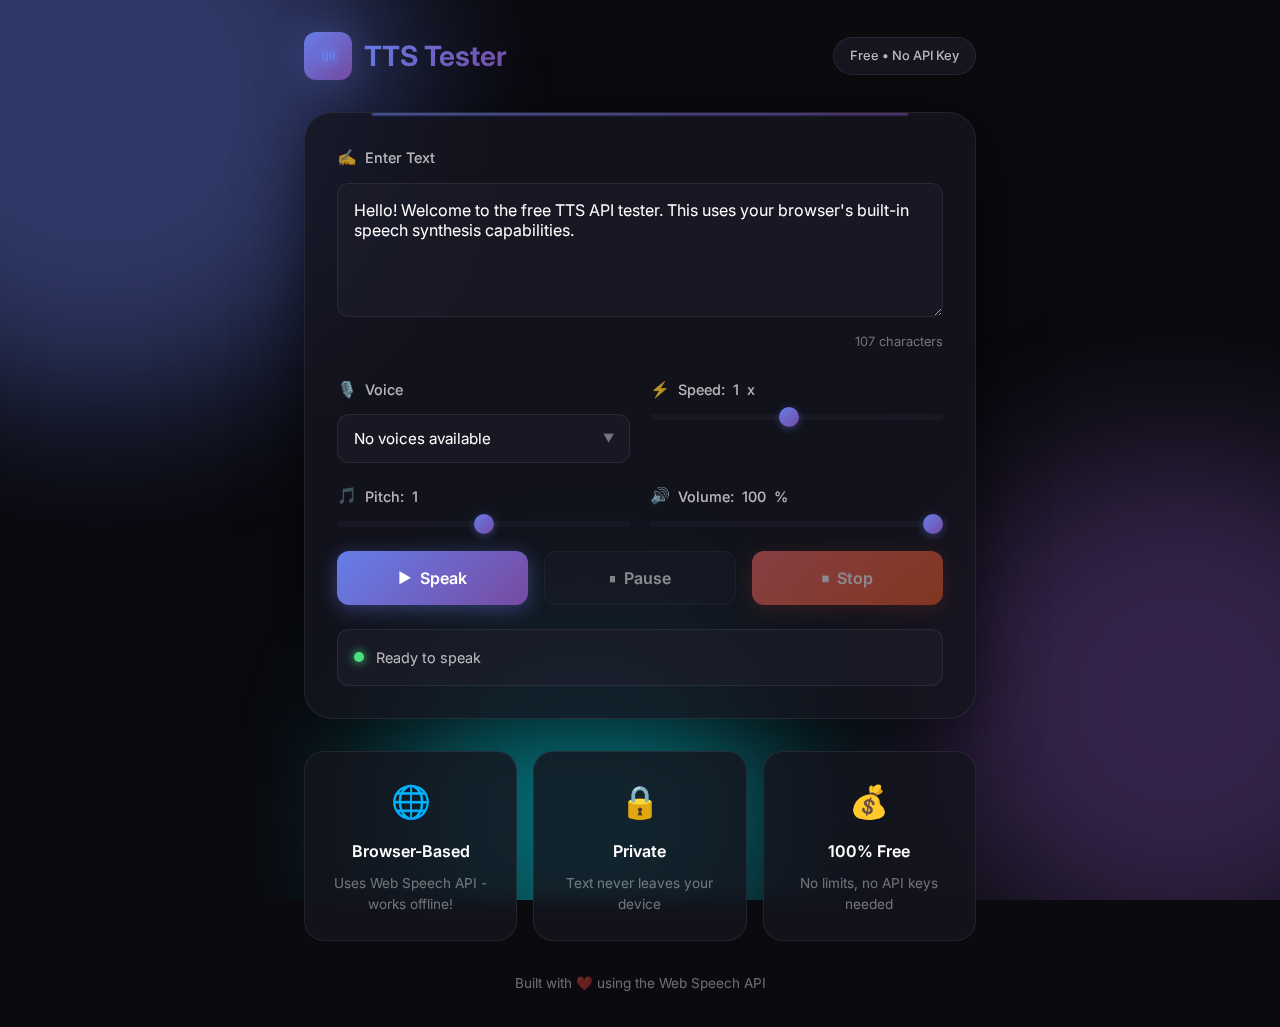
<file: index.html>
<!DOCTYPE html>
<html lang="en">
<head>
    <meta charset="UTF-8">
    <meta name="viewport" content="width=device-width, initial-scale=1.0">
    <title>TTS API Tester | Free Text-to-Speech</title>
    <meta name="description" content="Free Text-to-Speech API tester using Web Speech API. No API keys required.">
    <link rel="preconnect" href="https://fonts.googleapis.com">
    <link rel="preconnect" href="https://fonts.gstatic.com" crossorigin>
    <link href="https://fonts.googleapis.com/css2?family=Inter:wght@300;400;500;600;700&display=swap" rel="stylesheet">
    <link rel="stylesheet" href="styles.css">
</head>
<body>
    <div class="background-effects">
        <div class="gradient-orb orb-1"></div>
        <div class="gradient-orb orb-2"></div>
        <div class="gradient-orb orb-3"></div>
    </div>

    <div class="container">
        <header class="header">
            <div class="logo">
                <div class="logo-icon">
                    <svg viewBox="0 0 24 24" fill="none" xmlns="http://www.w3.org/2000/svg">
                        <path d="M12 2C6.48 2 2 6.48 2 12s4.48 10 10 10 10-4.48 10-10S17.52 2 12 2z" fill="url(#grad1)" opacity="0.2"/>
                        <path d="M8 9.5V14.5M11 8V16M14 10V14M17 9V15" stroke="url(#grad2)" stroke-width="2" stroke-linecap="round"/>
                        <defs>
                            <linearGradient id="grad1" x1="2" y1="2" x2="22" y2="22">
                                <stop offset="0%" stop-color="#667eea"/>
                                <stop offset="100%" stop-color="#764ba2"/>
                            </linearGradient>
                            <linearGradient id="grad2" x1="8" y1="8" x2="17" y2="16">
                                <stop offset="0%" stop-color="#667eea"/>
                                <stop offset="100%" stop-color="#764ba2"/>
                            </linearGradient>
                        </defs>
                    </svg>
                </div>
                <h1>TTS Tester</h1>
            </div>
            <span class="badge">Free • No API Key</span>
        </header>

        <main class="main-card">
            <div class="card-glow"></div>
            
            <div class="input-section">
                <label for="text-input" class="label">
                    <span class="label-icon">✍️</span>
                    Enter Text
                </label>
                <textarea 
                    id="text-input" 
                    class="text-input" 
                    placeholder="Type or paste text here to convert to speech..."
                    rows="5"
                >Hello! Welcome to the free TTS API tester. This uses your browser's built-in speech synthesis capabilities.</textarea>
                <div class="char-count">
                    <span id="char-counter">0</span> characters
                </div>
            </div>

            <div class="controls-grid">
                <div class="control-group">
                    <label for="voice-select" class="label">
                        <span class="label-icon">🎙️</span>
                        Voice
                    </label>
                    <div class="select-wrapper">
                        <select id="voice-select" class="select">
                            <option>Loading voices...</option>
                        </select>
                        <div class="select-arrow">▼</div>
                    </div>
                </div>

                <div class="control-group">
                    <label for="rate-slider" class="label">
                        <span class="label-icon">⚡</span>
                        Speed: <span id="rate-value">1.0</span>x
                    </label>
                    <input type="range" id="rate-slider" class="slider" min="0.1" max="2" step="0.1" value="1">
                </div>

                <div class="control-group">
                    <label for="pitch-slider" class="label">
                        <span class="label-icon">🎵</span>
                        Pitch: <span id="pitch-value">1.0</span>
                    </label>
                    <input type="range" id="pitch-slider" class="slider" min="0" max="2" step="0.1" value="1">
                </div>

                <div class="control-group">
                    <label for="volume-slider" class="label">
                        <span class="label-icon">🔊</span>
                        Volume: <span id="volume-value">100</span>%
                    </label>
                    <input type="range" id="volume-slider" class="slider" min="0" max="1" step="0.1" value="1">
                </div>
            </div>

            <div class="button-group">
                <button id="speak-btn" class="btn btn-primary">
                    <span class="btn-icon">▶</span>
                    <span class="btn-text">Speak</span>
                </button>
                <button id="pause-btn" class="btn btn-secondary" disabled>
                    <span class="btn-icon">⏸</span>
                    <span class="btn-text">Pause</span>
                </button>
                <button id="stop-btn" class="btn btn-danger" disabled>
                    <span class="btn-icon">⏹</span>
                    <span class="btn-text">Stop</span>
                </button>
            </div>

            <div id="status-bar" class="status-bar">
                <div class="status-indicator"></div>
                <span class="status-text">Ready to speak</span>
            </div>

            <!-- Waveform Visualizer -->
            <div id="visualizer" class="visualizer hidden">
                <div class="wave-container">
                    <div class="wave-bar"></div>
                    <div class="wave-bar"></div>
                    <div class="wave-bar"></div>
                    <div class="wave-bar"></div>
                    <div class="wave-bar"></div>
                    <div class="wave-bar"></div>
                    <div class="wave-bar"></div>
                    <div class="wave-bar"></div>
                    <div class="wave-bar"></div>
                    <div class="wave-bar"></div>
                </div>
            </div>
        </main>

        <section class="info-section">
            <div class="info-card">
                <div class="info-icon">🌐</div>
                <h3>Browser-Based</h3>
                <p>Uses Web Speech API - works offline!</p>
            </div>
            <div class="info-card">
                <div class="info-icon">🔒</div>
                <h3>Private</h3>
                <p>Text never leaves your device</p>
            </div>
            <div class="info-card">
                <div class="info-icon">💰</div>
                <h3>100% Free</h3>
                <p>No limits, no API keys needed</p>
            </div>
        </section>

        <footer class="footer">
            <p>Built with ❤️ using the Web Speech API</p>
        </footer>
    </div>

    <script src="app.js"></script>
</body>
</html>
</file>
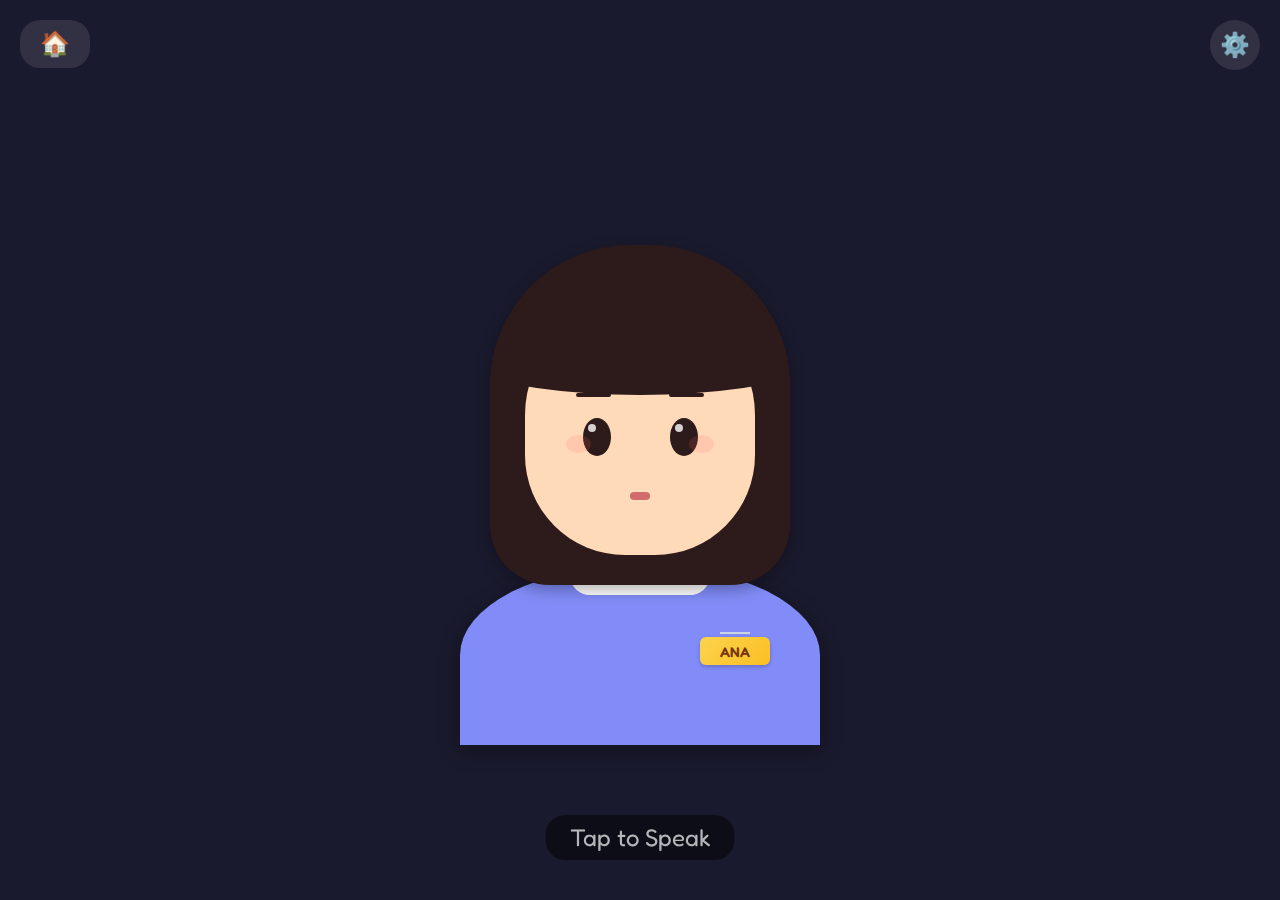
<file: avatar.html>
<!DOCTYPE html>
<html lang="en">

<head>
    <meta charset="UTF-8">
    <meta name="viewport" content="width=device-width, initial-scale=1.0">
    <title>AI Avatar - Ana</title>
    <link href="https://fonts.googleapis.com/css2?family=Fredoka:wght@400;600&display=swap" rel="stylesheet">
    <style>
        body {
            margin: 0;
            padding: 0;
            background-color: #1a1a2e;
            color: white;
            font-family: 'Fredoka', sans-serif;
            height: 100vh;
            display: flex;
            flex-direction: column;
            align-items: center;
            justify-content: center;
            overflow: hidden;
            user-select: none;
        }

        .avatar-scene {
            position: relative;
            width: 400px;
            height: 550px;
            display: flex;
            justify-content: center;
            align-items: flex-end;
        }

        @keyframes breathe {

            0%,
            100% {
                transform: translateY(0);
            }

            50% {
                transform: translateY(-3px);
            }
        }

        @keyframes sway {

            0%,
            100% {
                transform: rotate(-1deg);
            }

            50% {
                transform: rotate(1deg);
            }
        }

        .body-group {
            position: absolute;
            bottom: 0;
            width: 100%;
            height: 100%;
            animation: breathe 4s ease-in-out infinite;
        }

        .head-group {
            position: absolute;
            bottom: 140px;
            left: 50%;
            width: 300px;
            height: 340px;
            margin-left: -150px;
            animation: sway 6s ease-in-out infinite, breathe 4s ease-in-out infinite reverse;
            transform-origin: center bottom;
            z-index: 20;
        }

        .shoulders {
            position: absolute;
            bottom: -20px;
            left: 50%;
            transform: translateX(-50%);
            width: 360px;
            height: 180px;
            background: #818cf8;
            border-radius: 50% 50% 0 0;
            z-index: 5;
            box-shadow: 0 5px 20px rgba(0, 0, 0, 0.4);
        }

        .neck {
            position: absolute;
            bottom: 130px;
            left: 50%;
            transform: translateX(-50%);
            width: 90px;
            height: 80px;
            background: #eebb99;
            z-index: 6;
            border-radius: 0 0 20px 20px;
        }

        .collar {
            position: absolute;
            bottom: 130px;
            left: 50%;
            transform: translateX(-50%);
            width: 140px;
            height: 40px;
            background: white;
            border-radius: 20px;
            z-index: 7;
        }

        .name-tag {
            position: absolute;
            bottom: 60px;
            right: 70px;
            width: 70px;
            height: 28px;
            background: linear-gradient(135deg, #fcd34d 0%, #fbbf24 100%);
            border-radius: 6px;
            color: #78350f;
            font-size: 14px;
            font-weight: 600;
            display: flex;
            align-items: center;
            justify-content: center;
            box-shadow: 0 2px 4px rgba(0, 0, 0, 0.2);
            z-index: 25;
        }

        .name-tag::after {
            content: '';
            position: absolute;
            top: -5px;
            width: 30px;
            height: 2px;
            background: #cbd5e1;
        }

        .hair-back {
            position: absolute;
            top: 0;
            left: 50%;
            transform: translateX(-50%);
            width: 300px;
            height: 340px;
            background: #2d1b1b;
            border-radius: 140px 140px 60px 60px;
            z-index: 15;
            box-shadow: 0 5px 15px rgba(0, 0, 0, 0.3);
        }

        .face {
            position: absolute;
            top: 60px;
            left: 50%;
            transform: translateX(-50%);
            width: 230px;
            height: 250px;
            background: #ffdab9;
            border-radius: 110px 110px 100px 100px;
            z-index: 20;
        }

        .hair-bangs {
            position: absolute;
            top: 40px;
            left: 50%;
            transform: translateX(-50%);
            width: 270px;
            height: 110px;
            background: #2d1b1b;
            border-radius: 60px 60px 40px 40px;
            z-index: 25;
            clip-path: ellipse(100% 85% at 50% 15%);
        }

        .feature-container {
            position: absolute;
            top: 0;
            width: 100%;
            height: 100%;
            z-index: 30;
        }

        .eyebrow {
            position: absolute;
            top: 35%;
            width: 35px;
            height: 4px;
            background: #2d1b1b;
            border-radius: 4px;
            transition: all 0.3s;
        }

        .eyebrow.left {
            left: 22%;
        }

        .eyebrow.right {
            right: 22%;
        }

        .eye {
            position: absolute;
            top: 45%;
            width: 28px;
            height: 38px;
            background: #2d1b1b;
            border-radius: 50%;
            transition: all 0.3s;
        }

        .eye.left {
            left: 25%;
        }

        .eye.right {
            right: 25%;
        }

        .eye::after {
            content: '';
            position: absolute;
            top: 18%;
            left: 18%;
            width: 8px;
            height: 8px;
            background: white;
            border-radius: 50%;
            opacity: 0.8;
        }

        .mouth {
            position: absolute;
            bottom: 22%;
            left: 50%;
            transform: translateX(-50%);
            width: 20px;
            height: 8px;
            background: #d16d6d;
            border-radius: 12px;
            transition: all 0.2s;
        }

        .blush {
            position: absolute;
            top: 52%;
            width: 25px;
            height: 18px;
            background: rgba(255, 100, 100, 0.15);
            border-radius: 50%;
        }

        .blush.left {
            left: 18%;
        }

        .blush.right {
            right: 18%;
        }

        @keyframes blink {

            0%,
            96%,
            100% {
                height: 38px;
                top: 45%;
            }

            98% {
                height: 2px;
                top: 52%;
            }
        }

        .eye {
            animation: blink 4s infinite;
        }

        .listening .head-group {
            transform: scale(1.03);
        }

        .listening .eyebrow {
            top: 32%;
        }

        .listening .mouth {
            width: 12px;
            height: 12px;
            border-radius: 50%;
            bottom: 25%;
        }

        @keyframes headbob {
            0% {
                transform: rotate(0deg);
            }

            25% {
                transform: rotate(1deg);
            }

            75% {
                transform: rotate(-1deg);
            }
        }

        .speaking .head-group {
            animation: headbob 2s infinite ease-in-out;
        }

        @keyframes talkv2 {
            0% {
                height: 8px;
                width: 22px;
            }

            20% {
                height: 18px;
                width: 20px;
                border-radius: 50%;
            }

            50% {
                height: 10px;
                width: 24px;
            }

            100% {
                height: 22px;
                width: 18px;
            }
        }

        .speaking .mouth {
            animation: talkv2 0.3s infinite alternate;
            background: #5c2828;
        }

        .happy .eyebrow {
            top: 32%;
        }

        .happy .eye {
            height: 12px;
            border-radius: 50% 50% 0 0;
            background: transparent;
            border-top: 4px solid #2d1b1b;
            top: 48%;
            animation: none;
        }

        .happy .eye::after {
            opacity: 0;
        }

        .happy .mouth {
            width: 30px;
            height: 15px;
            border-radius: 0 0 50% 50%;
            background: #5c2828;
            bottom: 20%;
        }

        .sad .eyebrow.left {
            transform: rotate(-15deg);
            top: 34%;
        }

        .sad .eyebrow.right {
            transform: rotate(15deg);
            top: 34%;
        }

        .sad .eye {
            height: 12px;
            border-radius: 0 0 50% 50%;
            background: transparent;
            border-bottom: 4px solid #2d1b1b;
            top: 48%;
            animation: none;
        }

        .sad .eye::after {
            opacity: 0;
        }

        .sad .mouth {
            width: 24px;
            height: 8px;
            border-radius: 20px 20px 0 0;
            bottom: 20%;
        }

        .sad .body-group {
            transform: translateY(10px);
        }

        .angry .eyebrow.left {
            transform: rotate(25deg);
            top: 38%;
        }

        .angry .eyebrow.right {
            transform: rotate(-25deg);
            top: 38%;
        }

        .angry .eye {
            height: 10px;
            border-radius: 0;
            transform: rotate(15deg);
            animation: none;
        }

        .angry .eye.right {
            transform: rotate(-15deg);
        }

        .angry .mouth {
            width: 20px;
            height: 4px;
            border-radius: 0;
            bottom: 25%;
        }

        .surprised .eyebrow {
            top: 28%;
        }

        .surprised .eye {
            height: 44px;
            width: 34px;
            animation: none;
        }

        .surprised .mouth {
            width: 20px;
            height: 30px;
            border-radius: 50%;
            bottom: 18%;
        }

        /* MUTED STATE: Big X over Ana */
        .muted .avatar-scene {
            opacity: 0.4;
        }

        .muted-overlay {
            position: fixed;
            top: 0;
            left: 0;
            width: 100%;
            height: 100%;
            display: flex;
            justify-content: center;
            align-items: center;
            pointer-events: none;
            z-index: 90;
        }

        .muted-overlay::before {
            content: '🔇';
            font-size: 150px;
            opacity: 0.6;
        }

        /* UI */
        .ui-layer {
            position: absolute;
            width: 100%;
            height: 100%;
            top: 0;
            left: 0;
            pointer-events: none;
            z-index: 100;
        }

        .status-text {
            position: absolute;
            bottom: 40px;
            left: 50%;
            transform: translateX(-50%);
            font-size: 1.5rem;
            color: rgba(255, 255, 255, 0.7);
            background: rgba(0, 0, 0, 0.5);
            padding: 0.5rem 1.5rem;
            border-radius: 20px;
            pointer-events: auto;
            transition: opacity 0.3s;
        }

        .status-text.active {
            color: #4ade80;
            border: 1px solid rgba(74, 222, 128, 0.5);
        }

        .btn {
            pointer-events: auto;
            cursor: pointer;
            backdrop-filter: blur(5px);
            border: none;
            color: white;
            transition: opacity 0.3s, transform 0.2s;
        }

        .btn:active {
            transform: scale(0.95);
        }

        .settings-btn {
            position: absolute;
            top: 20px;
            right: 20px;
            font-size: 1.5rem;
            background: rgba(255, 255, 255, 0.1);
            border-radius: 50%;
            width: 50px;
            height: 50px;
        }

        .home-btn {
            position: absolute;
            top: 20px;
            left: 20px;
            font-size: 1.5rem;
            background: rgba(255, 255, 255, 0.1);
            padding: 10px 20px;
            border-radius: 20px;
            text-decoration: none;
        }

        /* MUTE TOGGLE BUTTON (Proactive Mode) */
        .mute-toggle {
            position: absolute;
            bottom: 40px;
            left: 50%;
            transform: translateX(-50%);
            padding: 1rem 2rem;
            font-size: 1.3rem;
            font-weight: 600;
            border-radius: 30px;
            border: none;
            cursor: pointer;
            transition: all 0.3s;
            pointer-events: auto;
        }

        .mute-toggle.on {
            background: #4ade80;
            color: #000;
        }

        .mute-toggle.off {
            background: #ef4444;
            color: #fff;
        }

        /* Hide mute toggle in Push-to-Talk mode */
        .mute-toggle {
            display: none;
        }

        .proactive-mode .mute-toggle {
            display: block;
        }

        /* Hide elements in Proactive Mode until tapped */
        .proactive-mode .ui-layer>*:not(.mute-toggle) {
            opacity: 0;
            pointer-events: none;
        }

        .proactive-mode.show-controls .ui-layer>* {
            opacity: 1;
            pointer-events: auto;
        }

        .proactive-mode .status-text {
            display: none;
        }

        .proactive-mode .mute-toggle {
            opacity: 0;
            pointer-events: none;
        }

        .proactive-mode.show-controls .mute-toggle {
            opacity: 1;
            pointer-events: auto;
        }

        /* Modals */
        .modal {
            position: fixed;
            top: 0;
            left: 0;
            width: 100%;
            height: 100%;
            background: rgba(0, 0, 0, 0.8);
            z-index: 200;
            display: flex;
            justify-content: center;
            align-items: center;
            backdrop-filter: blur(5px);
        }

        .modal.hidden {
            display: none;
        }

        .modal-card {
            background: #16213e;
            padding: 2rem;
            border-radius: 20px;
            width: 90%;
            max-width: 320px;
            text-align: center;
            border: 1px solid rgba(255, 255, 255, 0.1);
            box-shadow: 0 10px 40px rgba(0, 0, 0, 0.5);
        }

        /* Thought Bubbles */
        .thought-container {
            position: absolute;
            top: -90px;
            right: -50px;
            opacity: 0;
            transition: opacity 0.3s;
            pointer-events: none;
            z-index: 10;
        }

        .avatar-scene.thinking .thought-container {
            opacity: 1;
        }

        .bubble {
            background: rgba(255, 255, 255, 0.9);
            border-radius: 50%;
            position: absolute;
            animation: float 2s infinite ease-in-out;
        }

        .bubble:nth-child(1) {
            width: 15px;
            height: 15px;
            bottom: 0;
            left: 0;
            animation-delay: 0s;
        }

        .bubble:nth-child(2) {
            width: 25px;
            height: 25px;
            bottom: 20px;
            left: 20px;
            animation-delay: 0.2s;
        }

        .bubble:nth-child(3) {
            width: 60px;
            height: 45px;
            bottom: 50px;
            left: 50px;
            border-radius: 50%;
            display: flex;
            justify-content: center;
            align-items: center;
            animation-delay: 0.4s;
        }


        .thought-dots {
            display: flex;
            gap: 4px;
        }

        .dot {
            width: 6px;
            height: 6px;
            background: #333;
            border-radius: 50%;
            animation: thoughtblink 1.4s infinite both;
        }

        .dot:nth-child(1) {
            animation-delay: 0s;
        }

        .dot:nth-child(2) {
            animation-delay: 0.2s;
        }

        .dot:nth-child(3) {
            animation-delay: 0.4s;
        }

        @keyframes float {

            0%,
            100% {
                transform: translateY(0);
            }

            50% {
                transform: translateY(-5px);
            }
        }

        @keyframes thoughtblink {

            0%,
            100% {
                opacity: 0.2;
            }

            50% {
                opacity: 1;
            }
        }



        .hidden {
            display: none !important;
        }

        .modal-card {
            background: #2a2a40;
            padding: 2rem;
            border-radius: 20px;
            width: 320px;
            text-align: center;
            border: 1px solid rgba(255, 255, 255, 0.1);
        }

        .modal-card h2 {
            margin-bottom: 1.5rem;
        }

        .action-btn {
            width: 100%;
            padding: 1rem;
            margin: 0.5rem 0;
            border: none;
            border-radius: 12px;
            font-size: 1.1rem;
            cursor: pointer;
            font-weight: 600;
        }

        #pin-input {
            width: 150px;
            padding: 1rem;
            font-size: 2rem;
            text-align: center;
            border-radius: 12px;
            border: 2px solid #555;
            background: #1a1a2e;
            color: white;
            letter-spacing: 10px;
            margin-bottom: 1rem;
        }

        #pin-error {
            color: #ef4444;
            margin-top: 0.5rem;
        }

        .mode-selector {
            display: flex;
            gap: 10px;
            margin: 1rem 0;
        }

        .mode-btn {
            flex: 1;
            padding: 1rem;
            border-radius: 12px;
            border: 2px solid #555;
            background: transparent;
            color: #aaa;
            cursor: pointer;
            transition: all 0.2s;
        }

        .mode-btn.active {
            border-color: #4ade80;
            color: white;
            background: rgba(74, 222, 128, 0.1);
        }

        #interaction-layer {
            position: fixed;
            top: 0;
            left: 0;
            width: 100%;
            height: 100%;
            z-index: 50;
            cursor: pointer;
        }
    </style>
</head>

<body>

    <div class="ui-layer">
        <button id="home-btn" class="home-btn btn">🏠</button>
        <button id="settings-toggle" class="settings-btn btn">⚙️</button>
        <div class="status-text" id="status">Tap to Speak</div>
        <button id="mute-toggle" class="mute-toggle on">🔊 ON</button>
    </div>

    <!-- MUTED OVERLAY (Big mute icon) -->
    <div id="muted-overlay" class="muted-overlay hidden"></div>

    <!-- PASSWORD MODAL -->
    <div id="password-modal" class="modal hidden">
        <div class="modal-card">
            <h2>🔐 Enter PIN</h2>
            <input type="password" id="pin-input" maxlength="4" inputmode="numeric" placeholder="****">
            <button id="pin-submit" class="action-btn" style="background:#4ade80; color:#000;">Unlock</button>
            <p id="pin-error" class="hidden">Incorrect PIN</p>
        </div>
    </div>

    <!-- SETTINGS MODAL -->
    <div id="settings-overlay" class="modal hidden">
        <div class="modal-card">
            <h2>⚙️ Settings</h2>
            <p style="color:#888; font-size:0.9rem; margin-bottom:0.5rem;">Interaction Mode</p>
            <div class="mode-selector">
                <button class="mode-btn" data-mode="push">🖐️ Push-to-Talk</button>
                <button class="mode-btn" data-mode="proactive">🎙️ Proactive</button>
            </div>
            <p style="color:#666; font-size:0.75rem; margin-bottom:1rem;" id="mode-desc">Hold to record.</p>
            <button id="clear-memory-btn" class="action-btn" style="background:#f59e0b">🧹 Clear Memory</button>
            <button id="stop-audio-btn" class="action-btn" style="background:#ef4444; color:white">⏹️ Stop
                Audio</button>
            <button id="close-settings-btn" class="action-btn"
                style="background:transparent; border:1px solid #555; color:#aaa; margin-top:1rem;">Close</button>
        </div>
    </div>

    <div class="avatar-scene" id="avatar">
        <div class="body-group">
            <div class="shoulders"></div>
            <div class="neck"></div>
            <div class="collar"></div>
            <div class="name-tag">ANA</div>
        </div>
        <div class="head-group">
            <div class="hair-back"></div>

            <!-- Thought Bubble Container -->
            <div class="thought-container">
                <div class="bubble"></div>
                <div class="bubble"></div>
                <div class="bubble">
                    <div class="thought-dots">
                        <div class="dot"></div>
                        <div class="dot"></div>
                        <div class="dot"></div>
                    </div>
                </div>
            </div>

            <div class="face">
                <div class="feature-container">
                    <div class="eyebrow left"></div>
                    <div class="eyebrow right"></div>
                    <div class="eye left"></div>
                    <div class="eye right"></div>
                    <div class="blush left"></div>
                    <div class="blush right"></div>
                    <div class="mouth"></div>
                </div>
            </div>
            <div class="hair-bangs"></div>
        </div>
    </div>

    <div id="interaction-layer"></div>
    <audio id="audio-player"></audio>

    <script>
        const API_BASE = '';
        const PIN_CODE = '2142';

        const avatar = document.getElementById('avatar');
        const status = document.getElementById('status');
        const audioPlayer = document.getElementById('audio-player');
        const settingsOverlay = document.getElementById('settings-overlay');
        const passwordModal = document.getElementById('password-modal');
        const pinInput = document.getElementById('pin-input');
        const pinError = document.getElementById('pin-error');
        const modeDesc = document.getElementById('mode-desc');
        const muteToggle = document.getElementById('mute-toggle');
        const mutedOverlay = document.getElementById('muted-overlay');

        let isAuthenticated = false;
        let pendingAction = null;
        let currentMode = localStorage.getItem('ana_mode') || 'push';
        let isMuted = false;
        let hideControlsTimer = null;

        // --- PASSWORD LOGIC ---
        function requestAuth(action) {
            if (isAuthenticated) { executeAction(action); }
            else { pendingAction = action; pinInput.value = ''; pinError.classList.add('hidden'); passwordModal.classList.remove('hidden'); pinInput.focus(); }
        }
        function executeAction(action) {
            if (action === 'settings') { settingsOverlay.classList.remove('hidden'); }
            else if (action === 'home') { window.location.href = '/'; }
        }
        document.getElementById('pin-submit').onclick = () => {
            if (pinInput.value === PIN_CODE) { isAuthenticated = true; passwordModal.classList.add('hidden'); if (pendingAction) executeAction(pendingAction); }
            else { pinError.classList.remove('hidden'); pinInput.value = ''; }
        };
        pinInput.onkeydown = (e) => { if (e.key === 'Enter') document.getElementById('pin-submit').click(); };
        document.getElementById('home-btn').onclick = (e) => { e.stopPropagation(); requestAuth('home'); };
        document.getElementById('settings-toggle').onclick = (e) => { e.stopPropagation(); requestAuth('settings'); };
        document.getElementById('close-settings-btn').onclick = () => { settingsOverlay.classList.add('hidden'); applyMode(); };

        // --- MODE LOGIC ---
        function applyMode() {
            document.body.classList.remove('proactive-mode', 'muted');
            mutedOverlay.classList.add('hidden');
            isMuted = false;

            if (currentMode === 'proactive') {
                document.body.classList.add('proactive-mode');
                status.style.display = 'none';
                muteToggle.className = 'mute-toggle on';
                muteToggle.textContent = '🔊 ON';
                // Start listening loop
                setTimeout(() => proactiveLoop(), 500);
            } else {
                status.style.display = '';
                status.textContent = 'Tap to Speak';
            }
        }

        function updateModeUI() {
            document.querySelectorAll('.mode-btn').forEach(btn => { btn.classList.toggle('active', btn.dataset.mode === currentMode); });
            modeDesc.textContent = currentMode === 'push' ? 'Hold to record.' : 'Always listening. Tap screen to show ON/OFF.';
        }
        document.querySelectorAll('.mode-btn').forEach(btn => {
            btn.onclick = () => { currentMode = btn.dataset.mode; localStorage.setItem('ana_mode', currentMode); updateModeUI(); };
        });
        updateModeUI();

        // --- MUTE TOGGLE (Proactive Mode) ---
        muteToggle.onclick = (e) => {
            e.stopPropagation();
            isMuted = !isMuted;
            if (isMuted) {
                muteToggle.className = 'mute-toggle off';
                muteToggle.textContent = '🔇 OFF';
                document.body.classList.add('muted');
                mutedOverlay.classList.remove('hidden');
                stopRecord();
            } else {
                muteToggle.className = 'mute-toggle on';
                muteToggle.textContent = '🔊 ON';
                document.body.classList.remove('muted');
                mutedOverlay.classList.add('hidden');
                proactiveLoop();
            }
        };

        // --- SHOW/HIDE CONTROLS ON TAP (Proactive Mode) ---
        function showControls() {
            if (currentMode !== 'proactive') return;
            document.body.classList.add('show-controls');
            clearTimeout(hideControlsTimer);
            hideControlsTimer = setTimeout(() => { document.body.classList.remove('show-controls'); }, 4000);
        }

        // --- SETTINGS ACTIONS ---
        document.getElementById('stop-audio-btn').onclick = () => { audioPlayer.pause(); audioPlayer.currentTime = 0; setEmotion('neutral'); setState('idle'); settingsOverlay.classList.add('hidden'); };
        document.getElementById('clear-memory-btn').onclick = async () => {
            try {
                await fetch(`${API_BASE}/api/text-chat`, {
                    method: 'POST',
                    headers: { 'Content-Type': 'application/json' },
                    body: JSON.stringify({ reset_memory: true })
                });
            } catch (e) { }
            alert('Memory Cleared!'); settingsOverlay.classList.add('hidden');
        };

        // --- AVATAR LOGIC ---
        function setEmotion(emo) { avatar.classList.remove('happy', 'sad', 'angry', 'surprised'); if (emo && emo !== 'NEUTRAL') avatar.classList.add(emo.toLowerCase()); }
        function setState(state) {
            avatar.classList.remove('listening', 'speaking', 'thinking');
            if (state !== 'idle') avatar.classList.add(state);
            if (currentMode === 'push') {
                if (state === 'listening') { status.textContent = "Listening..."; status.classList.add('active'); }
                else if (state === 'speaking') { status.textContent = "Speaking..."; status.classList.remove('active'); }
                else if (state === 'thinking') { status.textContent = "Thinking..."; status.classList.remove('active'); }
                else { status.textContent = 'Tap to Speak'; status.classList.remove('active'); }
            }
        }

        setInterval(() => {
            if (!avatar.classList.contains('speaking') && !avatar.classList.contains('listening')) {
                document.querySelector('.head-group').style.transform = `rotate(${Math.random() * 4 - 2}deg)`;
            }
        }, 3000);

        // --- SMART VOICE ACTIVITY DETECTION (VAD) ---
        let mediaRecorder = null;
        let audioChunks = [];
        let audioStream = null;
        let isProcessing = false;
        let audioContext = null;
        let analyser = null;
        let isMonitoring = false;
        let isRecording = false;
        let speechStartTime = 0;
        let silenceStartTime = 0;

        // VAD Configuration
        const VAD_CONFIG = {
            SPEECH_THRESHOLD: 15,      // Volume level to detect speech
            SILENCE_THRESHOLD: 8,      // Volume level to detect silence
            SPEECH_START_DELAY: 300,   // ms of speech before starting record
            SILENCE_END_DELAY: 2000,   // ms of silence before stopping record
            MIN_RECORDING_TIME: 800,   // Minimum recording duration (ms)
            RESTART_DELAY_SUCCESS: 1500, // Delay after successful response
            RESTART_DELAY_NO_SPEECH: 4000, // Delay after "no speech" error
            RESTART_DELAY_ERROR: 5000     // Delay after error
        };

        // Start audio monitoring (for proactive mode)
        async function startMonitoring() {
            if (isMonitoring || isProcessing || isMuted) return;
            if (!settingsOverlay.classList.contains('hidden') || !passwordModal.classList.contains('hidden')) return;
            if (avatar.classList.contains('speaking')) return;

            try {
                audioStream = await navigator.mediaDevices.getUserMedia({ audio: true });
                audioContext = new (window.AudioContext || window.webkitAudioContext)();
                analyser = audioContext.createAnalyser();
                const source = audioContext.createMediaStreamSource(audioStream);
                source.connect(analyser);
                analyser.fftSize = 256;

                isMonitoring = true;
                speechStartTime = 0;
                silenceStartTime = 0;
                console.log('👂 Monitoring for speech...');

                monitorAudio();
            } catch (e) {
                console.error('Mic error:', e);
                if (currentMode === 'proactive' && !isMuted) {
                    setTimeout(proactiveLoop, VAD_CONFIG.RESTART_DELAY_ERROR);
                }
            }
        }

        function stopMonitoring() {
            isMonitoring = false;
            if (audioStream) {
                audioStream.getTracks().forEach(t => t.stop());
                audioStream = null;
            }
            if (audioContext) {
                audioContext.close();
                audioContext = null;
            }
        }

        function monitorAudio() {
            if (!isMonitoring || !analyser) return;

            const dataArray = new Uint8Array(analyser.frequencyBinCount);
            analyser.getByteFrequencyData(dataArray);
            const volume = dataArray.reduce((a, b) => a + b, 0) / dataArray.length;
            const now = Date.now();

            if (!isRecording) {
                // Waiting for speech to start
                if (volume > VAD_CONFIG.SPEECH_THRESHOLD) {
                    if (!speechStartTime) {
                        speechStartTime = now;
                    } else if (now - speechStartTime > VAD_CONFIG.SPEECH_START_DELAY) {
                        // Speech detected! Start recording
                        startRecording();
                    }
                } else {
                    speechStartTime = 0;
                }
            } else {
                // Recording - waiting for silence to stop
                if (volume < VAD_CONFIG.SILENCE_THRESHOLD) {
                    if (!silenceStartTime) {
                        silenceStartTime = now;
                    } else if (now - silenceStartTime > VAD_CONFIG.SILENCE_END_DELAY) {
                        // Silence detected! Stop recording
                        stopRecording();
                        return;
                    }
                } else {
                    silenceStartTime = 0;
                }
            }

            requestAnimationFrame(monitorAudio);
        }

        function startRecording() {
            if (isRecording || !audioStream) return;

            mediaRecorder = new MediaRecorder(audioStream);
            audioChunks = [];

            mediaRecorder.ondataavailable = (e) => {
                if (e.data.size > 0) audioChunks.push(e.data);
            };

            mediaRecorder.onstop = () => {
                const recordingDuration = Date.now() - recordingStartTime;
                const blob = new Blob(audioChunks, { type: 'audio/webm' });

                stopMonitoring();

                // Only process if recording was long enough
                if (blob.size > 1000 && recordingDuration > VAD_CONFIG.MIN_RECORDING_TIME) {
                    processAudio(blob);
                } else {
                    console.log('⏭️ Recording too short, skipping...');
                    setState('idle');
                    if (currentMode === 'proactive' && !isMuted) {
                        setTimeout(proactiveLoop, VAD_CONFIG.RESTART_DELAY_NO_SPEECH);
                    }
                }
            };

            isRecording = true;
            recordingStartTime = Date.now();
            silenceStartTime = 0;
            mediaRecorder.start();
            setState('listening');
            console.log('🎤 Speech detected! Recording...');
        }

        let recordingStartTime = 0;

        function stopRecording() {
            if (!isRecording || !mediaRecorder) return;
            isRecording = false;

            if (mediaRecorder.state === 'recording') {
                mediaRecorder.stop();
                setState('thinking');
                console.log('🛑 Silence detected, processing...');
            }
        }

        // Manual recording for tap-to-talk mode
        async function startListening() {
            if (isMuted || isProcessing) return;
            if (!settingsOverlay.classList.contains('hidden') || !passwordModal.classList.contains('hidden')) return;
            if (avatar.classList.contains('speaking') || avatar.classList.contains('listening')) return;

            try {
                audioStream = await navigator.mediaDevices.getUserMedia({ audio: true });
                mediaRecorder = new MediaRecorder(audioStream);
                audioChunks = [];

                mediaRecorder.ondataavailable = (e) => {
                    if (e.data.size > 0) audioChunks.push(e.data);
                };

                mediaRecorder.onstop = async () => {
                    audioStream.getTracks().forEach(t => t.stop());
                    if (audioContext) { audioContext.close(); audioContext = null; }

                    const blob = new Blob(audioChunks, { type: 'audio/webm' });
                    if (blob.size > 1000) {
                        processAudio(blob);
                    } else {
                        setState('idle');
                    }
                };

                mediaRecorder.start();
                isRecording = true;
                recordingStartTime = Date.now();
                setState('listening');
                console.log('🎤 Recording started (tap mode)...');

                // Setup silence detection for tap mode
                audioContext = new (window.AudioContext || window.webkitAudioContext)();
                analyser = audioContext.createAnalyser();
                const source = audioContext.createMediaStreamSource(audioStream);
                source.connect(analyser);
                analyser.fftSize = 256;

                silenceStartTime = 0;
                detectSilenceForTapMode();

            } catch (e) {
                console.error('Mic error:', e);
                setState('idle');
            }
        }

        function detectSilenceForTapMode() {
            if (!isRecording || !analyser) return;

            const dataArray = new Uint8Array(analyser.frequencyBinCount);
            analyser.getByteFrequencyData(dataArray);
            const volume = dataArray.reduce((a, b) => a + b, 0) / dataArray.length;
            const now = Date.now();

            if (volume < VAD_CONFIG.SILENCE_THRESHOLD) {
                if (!silenceStartTime) {
                    silenceStartTime = now;
                } else if (now - silenceStartTime > VAD_CONFIG.SILENCE_END_DELAY) {
                    stopListening();
                    return;
                }
            } else {
                silenceStartTime = 0;
            }

            requestAnimationFrame(detectSilenceForTapMode);
        }

        function stopListening() {
            isRecording = false;
            if (mediaRecorder && mediaRecorder.state === 'recording') {
                mediaRecorder.stop();
                setState('thinking');
                console.log('🛑 Recording stopped');
            }
        }

        async function processAudio(blob) {
            if (isProcessing) return;
            isProcessing = true;

            try {
                const formData = new FormData();
                formData.append('audio', blob, 'recording.webm');
                formData.append('language', 'auto');
                formData.append('voice', 'auto');

                const res = await fetch(`${API_BASE}/api/voice-chat`, {
                    method: 'POST',
                    body: formData
                });
                const data = await res.json();

                if (data.success) {
                    console.log('✅ Ana:', data.ai_response);
                    setEmotion(data.emotion);
                    audioPlayer.src = data.audio_url;
                    setState('speaking');

                    audioPlayer.onended = () => {
                        setState('idle');
                        setEmotion('neutral');
                        isProcessing = false;
                        if (currentMode === 'proactive' && !isMuted) {
                            setTimeout(proactiveLoop, VAD_CONFIG.RESTART_DELAY_SUCCESS);
                        }
                    };

                    audioPlayer.onerror = () => {
                        console.error('Audio playback error');
                        setState('idle');
                        isProcessing = false;
                        if (currentMode === 'proactive' && !isMuted) {
                            setTimeout(proactiveLoop, VAD_CONFIG.RESTART_DELAY_ERROR);
                        }
                    };

                    await audioPlayer.play();
                } else {
                    console.log('❌ No speech detected');
                    setState('idle');
                    isProcessing = false;
                    if (currentMode === 'proactive' && !isMuted) {
                        setTimeout(proactiveLoop, VAD_CONFIG.RESTART_DELAY_NO_SPEECH);
                    }
                }
            } catch (e) {
                console.error('Process error:', e);
                setState('idle');
                isProcessing = false;
                if (currentMode === 'proactive' && !isMuted) {
                    setTimeout(proactiveLoop, VAD_CONFIG.RESTART_DELAY_ERROR);
                }
            }
        }

        // --- PROACTIVE LOOP (Uses VAD) ---
        function proactiveLoop() {
            if (currentMode !== 'proactive' || isMuted || isProcessing) return;
            if (!audioPlayer.paused && !audioPlayer.ended) {
                setTimeout(proactiveLoop, 1000);
                return;
            }
            startMonitoring();  // Use VAD monitoring instead of direct recording
        }

        // --- INTERACTION LAYER ---
        const touch = document.getElementById('interaction-layer');

        // TAP-to-Talk Mode
        touch.onclick = (e) => {
            if (currentMode === 'push') {
                if (!avatar.classList.contains('listening') && !avatar.classList.contains('speaking')) {
                    startListening();
                }
            } else if (currentMode === 'proactive') {
                showControls();
            }
        };

        // Touch events for mobile
        touch.ontouchend = (e) => {
            e.preventDefault();
            if (currentMode === 'push') {
                if (!avatar.classList.contains('listening') && !avatar.classList.contains('speaking')) {
                    startListening();
                }
            } else if (currentMode === 'proactive') {
                showControls();
            }
        };

        // --- INIT ---
        applyMode();
    </script>
</body>

</html>
</file>
<file: styles.css>
/* ===== CSS Variables & Design System ===== */
:root {
    /* Primary Gradient */
    --gradient-primary: linear-gradient(135deg, #667eea 0%, #764ba2 100%);
    --gradient-secondary: linear-gradient(135deg, #f093fb 0%, #f5576c 100%);
    --gradient-success: linear-gradient(135deg, #4facfe 0%, #00f2fe 100%);
    --gradient-danger: linear-gradient(135deg, #ff6b6b 0%, #ee5a24 100%);
    
    /* Colors */
    --bg-dark: #0a0a0f;
    --bg-card: rgba(20, 20, 30, 0.8);
    --bg-input: rgba(30, 30, 45, 0.6);
    --border-color: rgba(255, 255, 255, 0.08);
    --border-focus: rgba(102, 126, 234, 0.5);
    
    --text-primary: #ffffff;
    --text-secondary: rgba(255, 255, 255, 0.7);
    --text-muted: rgba(255, 255, 255, 0.4);
    
    --accent-purple: #667eea;
    --accent-pink: #764ba2;
    --accent-cyan: #00f2fe;
    
    /* Shadows */
    --shadow-sm: 0 2px 8px rgba(0, 0, 0, 0.3);
    --shadow-md: 0 8px 32px rgba(0, 0, 0, 0.4);
    --shadow-lg: 0 16px 64px rgba(0, 0, 0, 0.5);
    --shadow-glow: 0 0 40px rgba(102, 126, 234, 0.3);
    
    /* Spacing */
    --radius-sm: 8px;
    --radius-md: 12px;
    --radius-lg: 20px;
    --radius-xl: 28px;
    
    /* Transitions */
    --transition-fast: 0.15s ease;
    --transition-normal: 0.3s ease;
    --transition-slow: 0.5s ease;
}

/* ===== Reset & Base ===== */
*, *::before, *::after {
    box-sizing: border-box;
    margin: 0;
    padding: 0;
}

html {
    font-size: 16px;
    scroll-behavior: smooth;
}

body {
    font-family: 'Inter', -apple-system, BlinkMacSystemFont, 'Segoe UI', sans-serif;
    background: var(--bg-dark);
    color: var(--text-primary);
    min-height: 100vh;
    line-height: 1.6;
    overflow-x: hidden;
}

/* ===== Background Effects ===== */
.background-effects {
    position: fixed;
    top: 0;
    left: 0;
    width: 100%;
    height: 100%;
    pointer-events: none;
    z-index: -1;
    overflow: hidden;
}

.gradient-orb {
    position: absolute;
    border-radius: 50%;
    filter: blur(80px);
    opacity: 0.4;
    animation: float 20s ease-in-out infinite;
}

.orb-1 {
    width: 600px;
    height: 600px;
    background: var(--accent-purple);
    top: -200px;
    left: -200px;
    animation-delay: 0s;
}

.orb-2 {
    width: 500px;
    height: 500px;
    background: var(--accent-pink);
    top: 50%;
    right: -150px;
    animation-delay: -7s;
}

.orb-3 {
    width: 400px;
    height: 400px;
    background: var(--accent-cyan);
    bottom: -100px;
    left: 30%;
    animation-delay: -14s;
}

@keyframes float {
    0%, 100% { transform: translate(0, 0) scale(1); }
    25% { transform: translate(30px, -30px) scale(1.05); }
    50% { transform: translate(-20px, 20px) scale(0.95); }
    75% { transform: translate(-30px, -20px) scale(1.02); }
}

/* ===== Container ===== */
.container {
    max-width: 720px;
    margin: 0 auto;
    padding: 2rem 1.5rem;
    min-height: 100vh;
    display: flex;
    flex-direction: column;
}

/* ===== Header ===== */
.header {
    display: flex;
    justify-content: space-between;
    align-items: center;
    margin-bottom: 2rem;
    flex-wrap: wrap;
    gap: 1rem;
}

.logo {
    display: flex;
    align-items: center;
    gap: 0.75rem;
}

.logo-icon {
    width: 48px;
    height: 48px;
    background: var(--gradient-primary);
    border-radius: var(--radius-md);
    display: flex;
    align-items: center;
    justify-content: center;
    box-shadow: var(--shadow-glow);
}

.logo-icon svg {
    width: 28px;
    height: 28px;
}

.logo h1 {
    font-size: 1.75rem;
    font-weight: 700;
    background: var(--gradient-primary);
    -webkit-background-clip: text;
    -webkit-text-fill-color: transparent;
    background-clip: text;
}

.badge {
    background: var(--bg-input);
    border: 1px solid var(--border-color);
    padding: 0.5rem 1rem;
    border-radius: 50px;
    font-size: 0.8rem;
    font-weight: 500;
    color: var(--text-secondary);
    backdrop-filter: blur(10px);
}

/* ===== Main Card ===== */
.main-card {
    background: var(--bg-card);
    border: 1px solid var(--border-color);
    border-radius: var(--radius-xl);
    padding: 2rem;
    position: relative;
    backdrop-filter: blur(20px);
    box-shadow: var(--shadow-lg);
    overflow: hidden;
}

.card-glow {
    position: absolute;
    top: 0;
    left: 50%;
    transform: translateX(-50%);
    width: 80%;
    height: 2px;
    background: var(--gradient-primary);
    filter: blur(1px);
}

/* ===== Labels ===== */
.label {
    display: flex;
    align-items: center;
    gap: 0.5rem;
    font-size: 0.9rem;
    font-weight: 500;
    color: var(--text-secondary);
    margin-bottom: 0.75rem;
}

.label-icon {
    font-size: 1rem;
}

/* ===== Text Input ===== */
.input-section {
    margin-bottom: 1.5rem;
}

.text-input {
    width: 100%;
    background: var(--bg-input);
    border: 1px solid var(--border-color);
    border-radius: var(--radius-md);
    padding: 1rem;
    font-family: inherit;
    font-size: 1rem;
    color: var(--text-primary);
    resize: vertical;
    min-height: 120px;
    transition: all var(--transition-normal);
}

.text-input:focus {
    outline: none;
    border-color: var(--border-focus);
    box-shadow: 0 0 0 3px rgba(102, 126, 234, 0.15);
}

.text-input::placeholder {
    color: var(--text-muted);
}

.char-count {
    text-align: right;
    font-size: 0.8rem;
    color: var(--text-muted);
    margin-top: 0.5rem;
}

/* ===== Controls Grid ===== */
.controls-grid {
    display: grid;
    grid-template-columns: repeat(2, 1fr);
    gap: 1.25rem;
    margin-bottom: 1.5rem;
}

@media (max-width: 600px) {
    .controls-grid {
        grid-template-columns: 1fr;
    }
}

.control-group {
    display: flex;
    flex-direction: column;
}

/* ===== Select ===== */
.select-wrapper {
    position: relative;
}

.select {
    width: 100%;
    appearance: none;
    background: var(--bg-input);
    border: 1px solid var(--border-color);
    border-radius: var(--radius-md);
    padding: 0.875rem 2.5rem 0.875rem 1rem;
    font-family: inherit;
    font-size: 0.95rem;
    color: var(--text-primary);
    cursor: pointer;
    transition: all var(--transition-normal);
}

.select:focus {
    outline: none;
    border-color: var(--border-focus);
    box-shadow: 0 0 0 3px rgba(102, 126, 234, 0.15);
}

.select-arrow {
    position: absolute;
    right: 1rem;
    top: 50%;
    transform: translateY(-50%);
    font-size: 0.7rem;
    color: var(--text-muted);
    pointer-events: none;
}

/* ===== Sliders ===== */
.slider {
    width: 100%;
    height: 6px;
    appearance: none;
    background: var(--bg-input);
    border-radius: 3px;
    outline: none;
    cursor: pointer;
}

.slider::-webkit-slider-thumb {
    appearance: none;
    width: 20px;
    height: 20px;
    background: var(--gradient-primary);
    border-radius: 50%;
    cursor: pointer;
    box-shadow: 0 2px 8px rgba(102, 126, 234, 0.4);
    transition: transform var(--transition-fast);
}

.slider::-webkit-slider-thumb:hover {
    transform: scale(1.15);
}

.slider::-moz-range-thumb {
    width: 20px;
    height: 20px;
    background: var(--gradient-primary);
    border-radius: 50%;
    cursor: pointer;
    border: none;
}

/* ===== Buttons ===== */
.button-group {
    display: flex;
    gap: 1rem;
    margin-bottom: 1.5rem;
}

.btn {
    flex: 1;
    display: flex;
    align-items: center;
    justify-content: center;
    gap: 0.5rem;
    padding: 1rem 1.5rem;
    border: none;
    border-radius: var(--radius-md);
    font-family: inherit;
    font-size: 1rem;
    font-weight: 600;
    cursor: pointer;
    transition: all var(--transition-normal);
    position: relative;
    overflow: hidden;
}

.btn::before {
    content: '';
    position: absolute;
    top: 0;
    left: -100%;
    width: 100%;
    height: 100%;
    background: linear-gradient(90deg, transparent, rgba(255,255,255,0.2), transparent);
    transition: left 0.5s;
}

.btn:hover::before {
    left: 100%;
}

.btn:disabled {
    opacity: 0.5;
    cursor: not-allowed;
}

.btn:disabled::before {
    display: none;
}

.btn-primary {
    background: var(--gradient-primary);
    color: white;
    box-shadow: 0 4px 20px rgba(102, 126, 234, 0.4);
}

.btn-primary:hover:not(:disabled) {
    transform: translateY(-2px);
    box-shadow: 0 6px 25px rgba(102, 126, 234, 0.5);
}

.btn-secondary {
    background: var(--bg-input);
    color: var(--text-primary);
    border: 1px solid var(--border-color);
}

.btn-secondary:hover:not(:disabled) {
    background: rgba(255, 255, 255, 0.1);
    border-color: var(--border-focus);
}

.btn-danger {
    background: var(--gradient-danger);
    color: white;
    box-shadow: 0 4px 20px rgba(238, 90, 36, 0.3);
}

.btn-danger:hover:not(:disabled) {
    transform: translateY(-2px);
    box-shadow: 0 6px 25px rgba(238, 90, 36, 0.4);
}

.btn-icon {
    font-size: 0.9rem;
}

/* ===== Status Bar ===== */
.status-bar {
    display: flex;
    align-items: center;
    gap: 0.75rem;
    padding: 1rem;
    background: var(--bg-input);
    border-radius: var(--radius-md);
    border: 1px solid var(--border-color);
}

.status-indicator {
    width: 10px;
    height: 10px;
    border-radius: 50%;
    background: #4ade80;
    box-shadow: 0 0 10px #4ade80;
    animation: pulse 2s ease-in-out infinite;
}

@keyframes pulse {
    0%, 100% { opacity: 1; }
    50% { opacity: 0.5; }
}

.status-bar.speaking .status-indicator {
    background: var(--accent-cyan);
    box-shadow: 0 0 10px var(--accent-cyan);
}

.status-bar.paused .status-indicator {
    background: #fbbf24;
    box-shadow: 0 0 10px #fbbf24;
    animation: none;
}

.status-bar.error .status-indicator {
    background: #ef4444;
    box-shadow: 0 0 10px #ef4444;
}

.status-text {
    font-size: 0.9rem;
    color: var(--text-secondary);
}

/* ===== Visualizer ===== */
.visualizer {
    margin-top: 1.5rem;
    padding: 1.5rem;
    background: var(--bg-input);
    border-radius: var(--radius-md);
    border: 1px solid var(--border-color);
}

.visualizer.hidden {
    display: none;
}

.wave-container {
    display: flex;
    justify-content: center;
    align-items: center;
    gap: 6px;
    height: 60px;
}

.wave-bar {
    width: 6px;
    height: 20px;
    background: var(--gradient-primary);
    border-radius: 3px;
    animation: wave 1s ease-in-out infinite;
}

.wave-bar:nth-child(1) { animation-delay: 0s; }
.wave-bar:nth-child(2) { animation-delay: 0.1s; }
.wave-bar:nth-child(3) { animation-delay: 0.2s; }
.wave-bar:nth-child(4) { animation-delay: 0.3s; }
.wave-bar:nth-child(5) { animation-delay: 0.4s; }
.wave-bar:nth-child(6) { animation-delay: 0.5s; }
.wave-bar:nth-child(7) { animation-delay: 0.4s; }
.wave-bar:nth-child(8) { animation-delay: 0.3s; }
.wave-bar:nth-child(9) { animation-delay: 0.2s; }
.wave-bar:nth-child(10) { animation-delay: 0.1s; }

@keyframes wave {
    0%, 100% { height: 20px; }
    50% { height: 50px; }
}

/* ===== Info Section ===== */
.info-section {
    display: grid;
    grid-template-columns: repeat(3, 1fr);
    gap: 1rem;
    margin-top: 2rem;
}

@media (max-width: 600px) {
    .info-section {
        grid-template-columns: 1fr;
    }
}

.info-card {
    background: var(--bg-card);
    border: 1px solid var(--border-color);
    border-radius: var(--radius-lg);
    padding: 1.5rem;
    text-align: center;
    backdrop-filter: blur(10px);
    transition: all var(--transition-normal);
}

.info-card:hover {
    transform: translateY(-4px);
    border-color: var(--border-focus);
    box-shadow: var(--shadow-glow);
}

.info-icon {
    font-size: 2rem;
    margin-bottom: 0.75rem;
}

.info-card h3 {
    font-size: 1rem;
    font-weight: 600;
    margin-bottom: 0.5rem;
    color: var(--text-primary);
}

.info-card p {
    font-size: 0.85rem;
    color: var(--text-muted);
}

/* ===== Footer ===== */
.footer {
    margin-top: auto;
    padding-top: 2rem;
    text-align: center;
    color: var(--text-muted);
    font-size: 0.85rem;
}

/* ===== Responsive ===== */
@media (max-width: 480px) {
    .container {
        padding: 1rem;
    }
    
    .main-card {
        padding: 1.25rem;
    }
    
    .logo h1 {
        font-size: 1.5rem;
    }
    
    .button-group {
        flex-direction: column;
    }
    
    .btn {
        width: 100%;
    }
}
</file>
